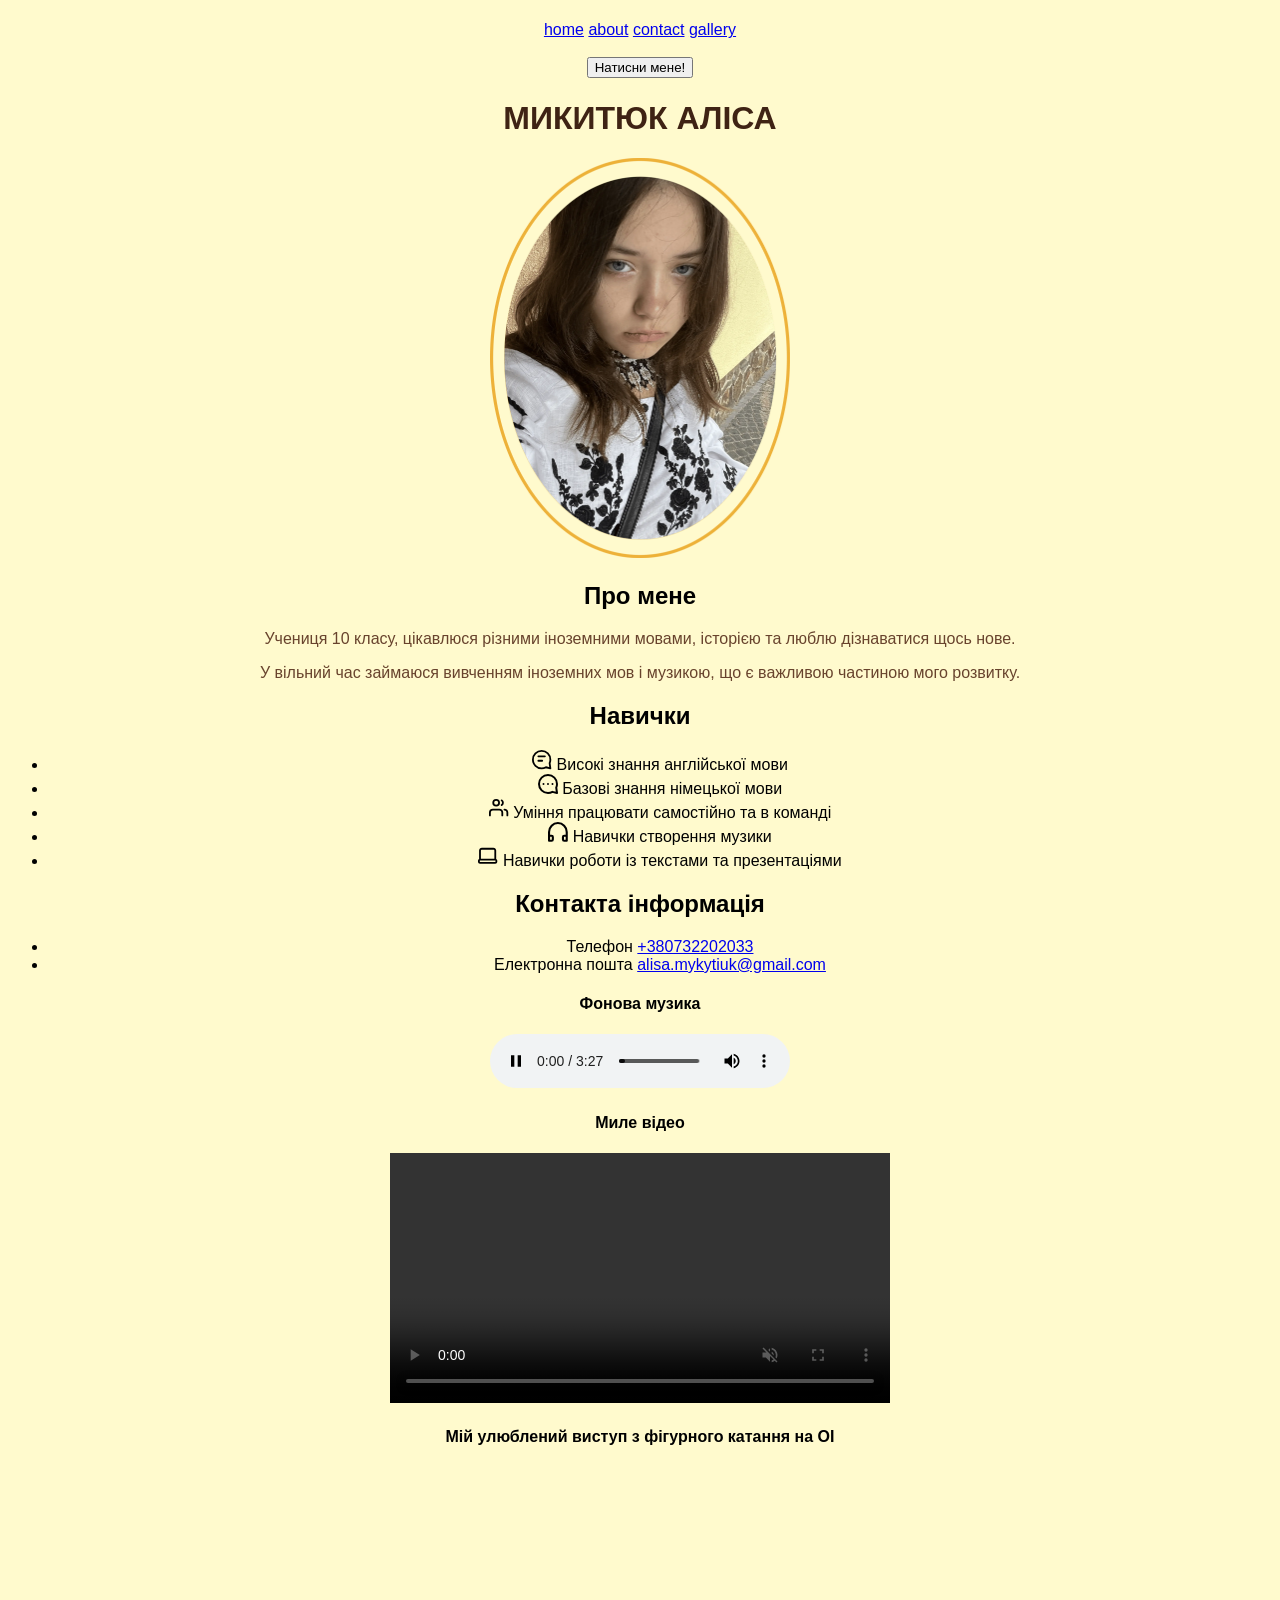
<file: index.html>
<!DOCTYPE html>
<html lang="uk">
<head>
    <meta charset="UTF-8">
    <meta name="viewport" content="width=device-width, initial-scale=1.0">
    <title>Моє резюме</title>
    <link rel="stylesheet" href="./style.css">
</head>
<body>
    <h1 id="title"></h1>
    <header>
        <nav>
            <a href="./index.html">home</a>
                    <a href="./pages/about.html">about</a>
                       <a href="./pages/contact.html">contact</a>
                            <a href="./pages/gallery.html">gallery</a>
        </nav>
    </header>
    <br>
    <button id="mybtn">Натисни мене!</button>
    <h1>Микитюк Аліса</h1>
    <img src="./images/Profile picture.webp" alt="Моє фото" width="300" height="400">
    <h2>Про мене</h2>
    <p class="about">Учениця 10 класу, цікавлюся різними іноземними мовами, історією та люблю дізнаватися щось нове.</p>
    <p class="about">У вільний час займаюся вивченням іноземних мов і музикою, що є важливою частиною мого розвитку.</p>
    <h2>Навички</h2>
<ul>
    <li>
         <img src="./images/Icon.svg" alt="speech bubbles" width="20" height="20">
        Високі знання англійської мови
    </li>
    <li>
        <img src="./images/german.svg" alt="speech bubble german" width="20" height="20">
        Базові знання німецької мови
    </li>
     <li>
        <img src="./images/team.svg" alt="team" width="20" height="20">
        Уміння працювати самостійно та в команді
    </li>
    <li>
        <img src="./images/headphones.svg" alt="music" width="20" height="20">
        Навички створення музики
    </li>
    <li>
        <img src="./images/laptop.svg" alt="text" width="20" height="20">
        Навички роботи із текстами та презентаціями
    </li>
</ul>
    <h2>Контакта інформація</h2>
    <ul>
        <li>
            Телефон <a href="tel:+380732202033">+380732202033</a>
            <li>
            Електронна пошта <a href="mailto:alisa.mykytiuk@gmail.com">alisa.mykytiuk@gmail.com</a>
            </li>
        </li>
    </ul>
<h4>Фонова музика</h4>
<audio src="./media/audio.mp3" controls autoplay loop></audio>

<h4>Миле відео</h4>
<video src="./media/clip.mp4" width="500" controls muted></video>
<p></p>
<h4>Мій улюблений виступ з фігурного катання на ОІ</h4>
<iframe width="500" height="280"
src="https://www.youtube.com/embed/UtL2ie4Xxq8?autoplay=1&mute=1"
title="YouTube video player"
frameborder="0"
allow="accelerometer; autoplay; clipboard-write; encrypted-media; gyroscope; picture-in-picture; web-share"
referrerpolicy="strict-origin-when-cross-origin"
allowfullscreen>
</iframe>
<script src="script.js"></script>
</body>
</html>
</file>
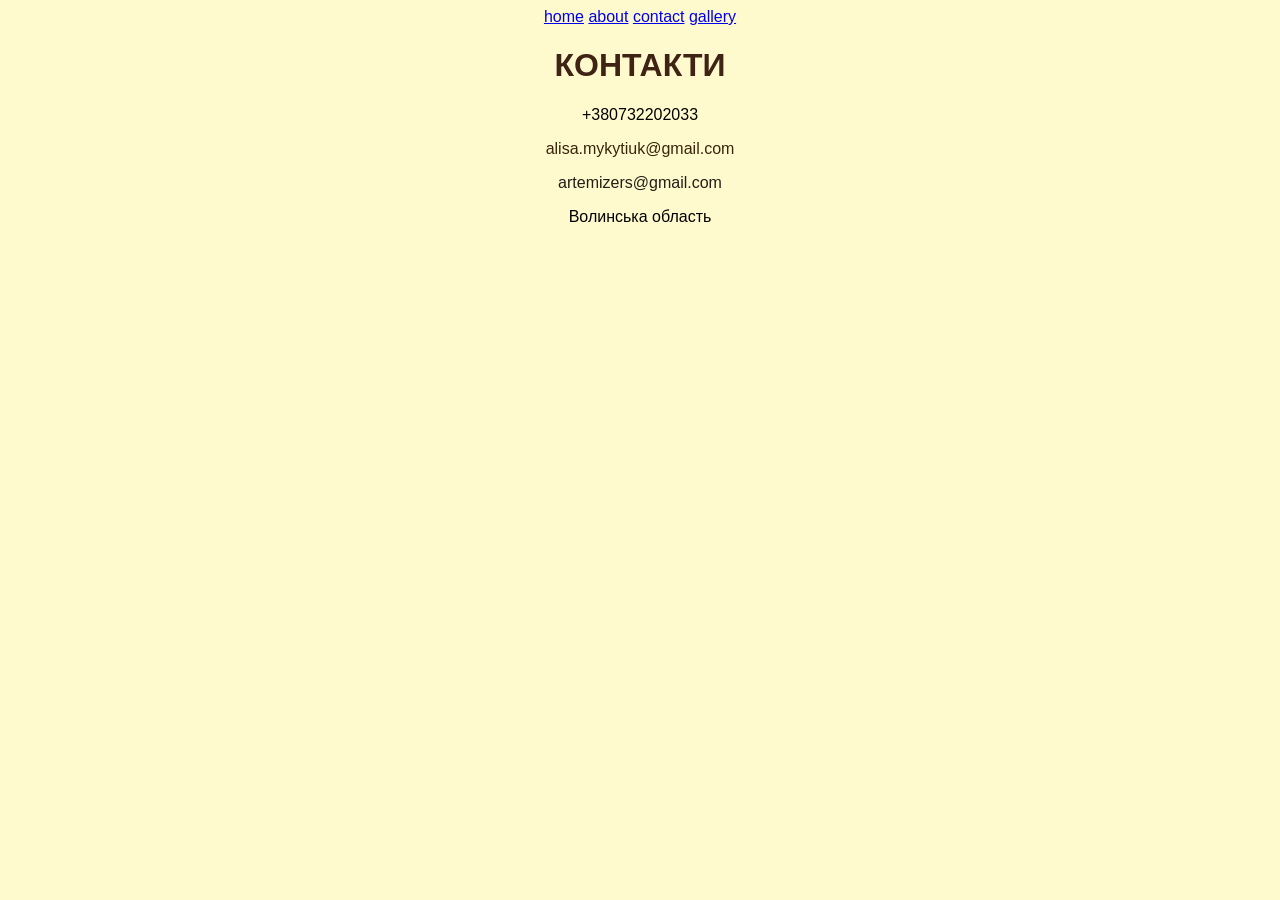
<file: pages/contact.html>
<!DOCTYPE html>
<html lang="en">
<head>
    <meta charset="UTF-8">
    <meta name="viewport" content="width=device-width, initial-scale=1.0">
    <title>Звʼязок</title>
    <link rel="stylesheet" href="../style.css">
</head>
<body>
    <header>
        <nav>
            <a href="../index.html">home</a>
                <a href="./about.html">about</a>
                    <a href="./contact.html">contact</a>
                        <a href="./gallery.html">gallery</a>
        </nav>
     </header>
     <h1>Контакти</h1>
     <p id="phone-link">+380732202033</p>
     <p class="email-info">alisa.mykytiuk@gmail.com</p>
     <p class="email2-info">artemizers@gmail.com</p>
     <div>
        <span>Волинська область</span>
     </div>
    </body>
</html>
</file>
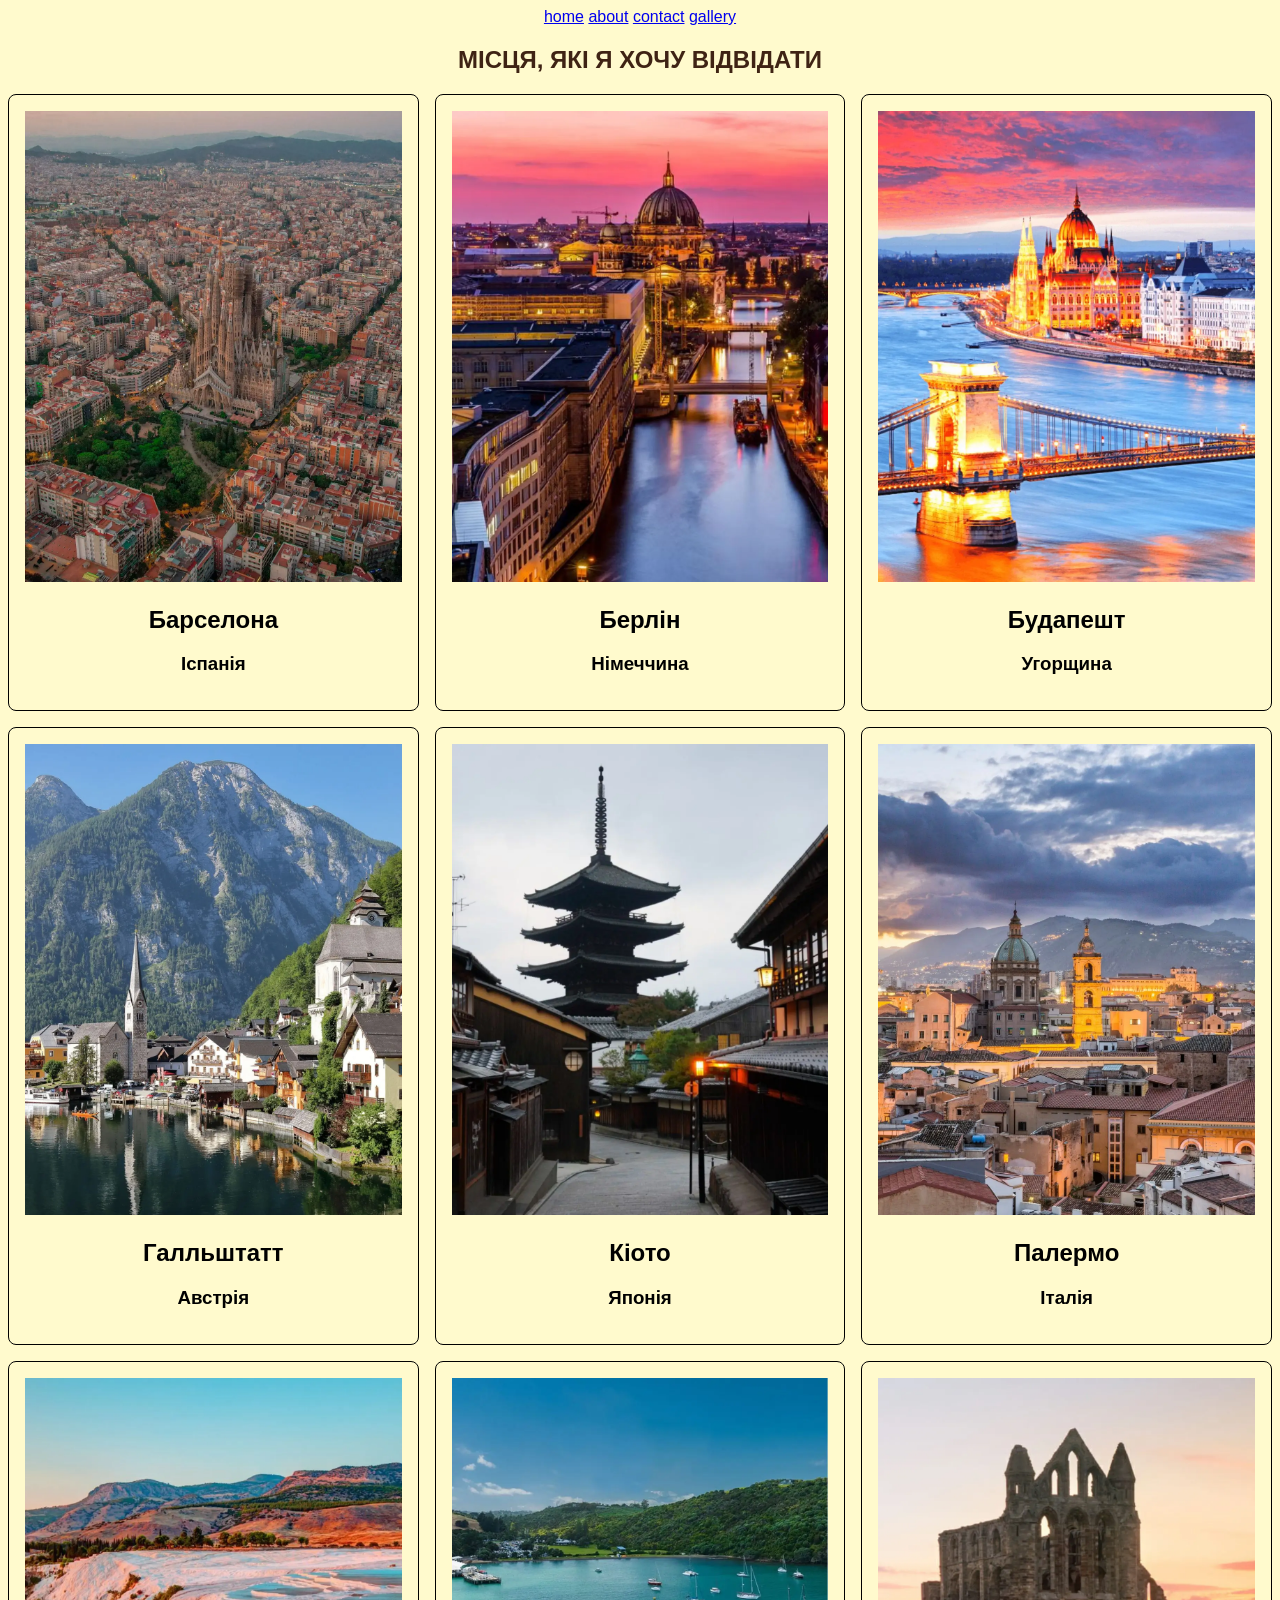
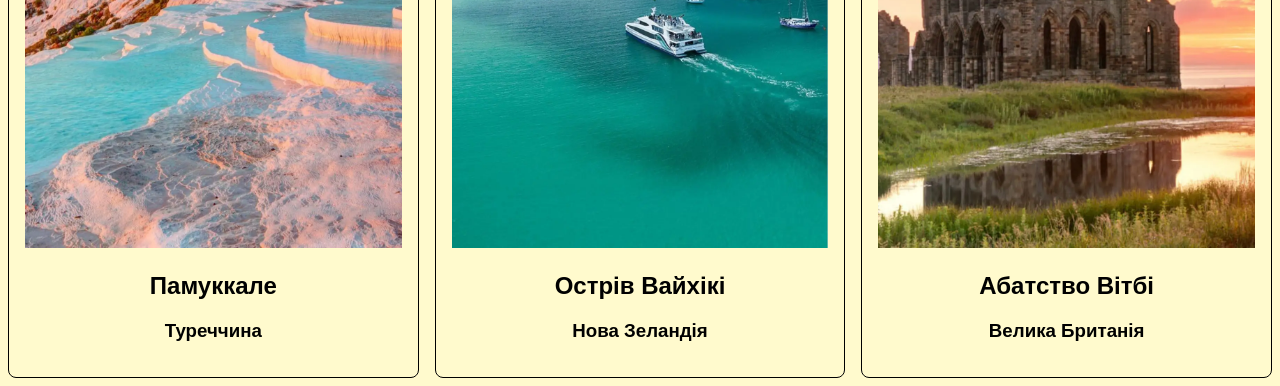
<file: pages/gallery.html>
<!DOCTYPE html>
<html lang="en">
<head>
    <meta charset="UTF-8">
    <meta name="viewport" content="width=device-width, initial-scale=1.0">
    <title>Галерея</title>
    <link rel="stylesheet" href="../style.css">
</head>
<body>
    <header>
        <nav>
            <a href="../index.html">home</a>
                    <a href="./about.html">about</a>
                       <a href="./contact.html">contact</a>
                            <a href="./gallery.html">gallery</a>
        </nav>
    </header> 
    <section class="gallery">
    <div class="container">
        <h1 class="photos">Місця, які я хочу відвідати</h1>
        <div class="wrapper">
            <div class="card">
                 <img src="../images/barcelona.webp" alt="Барселона">
                 <h2>Барселона</h2>
                 <h3>Іспанія</h3>
            </div>

            <div class="card">
                 <img src="../images/berlin.webp" alt="Берлін">
                 <h2>Берлін</h2>
                 <h3>Німеччина</h3>
            </div>

            <div class="card">
                 <img src="../images/budapest.webp" alt="Будапешт">
                 <h2>Будапешт</h2>
                 <h3>Угорщина</h3>
            </div>

            <div class="card">
                 <img src="../images/hallstatt.webp" alt="Галльштатт">
                 <h2>Галльштатт</h2>
                 <h3>Австрія</h3>
            </div>

            <div class="card">
                 <img src="../images/kyoto.webp" alt="Кіото">
                 <h2>Кіото</h2>
                 <h3>Японія</h3>
            </div>

            <div class="card">
                 <img src="../images/palermo.webp" alt="Палермо">
                 <h2>Палермо</h2>
                 <h3>Італія</h3>
            </div>

            <div class="card">
                 <img src="../images/pamukkale.webp" alt="Памуккале">
                 <h2>Памуккале</h2>
                 <h3>Туреччина</h3>
            </div>

            <div class="card">
                 <img src="../images/waiheke.webp" alt="Острів Вайхікі">
                 <h2>Острів Вайхікі</h2>
                 <h3>Нова Зеландія</h3>
            </div>

            <div class="card">
                 <img src="../images/whitby.webp" alt="Абатство Вітбі">
                 <h2>Абатство Вітбі</h2>
                 <h3>Велика Британія</h3>
            </div>
        </div>
    </div>
</section>
</body>
</html>
</file>
<file: style.css>
body {
    font-family: 'Lucida Sans', sans-serif;
    background-color: lemonchiffon;
    text-align: center;
}
h1 {
    color: rgb(63, 35, 20);
    text-transform: uppercase;
}

h2 {
    transition: color 0.3s ease-in-out;
}

h2:hover {
    color: rgb(157, 0, 0);
    cursor: pointer; 
}

h3 {
    transition: color 0.3s ease-in-out;
}

h3:hover {
    color: rgb(0, 48, 190);
    cursor: pointer; 
}

.about {
    color: rgb(104, 67, 45);
}
.card {
    border: 1px solid;
    padding: 1rem;
    border-radius: 0.5rem;
}

.card {
    transition: transform 0.6s ease-in-out; 
}

.card:hover {
    transform: scale(104%); 
}

.wrapper {
    display: grid;
    grid-template-columns: repeat(3, 1fr);
    gap: 1rem;
}
.card img {
    width: 100%;
}

.phone-link{
    color: rgba(91, 59, 28, 0.747);
}
.email-info{
    color: rgb(56, 37, 11);
}
.email2-info{
    color: rgb(36, 29, 24);
}
div span{
    color: rgb(0, 0, 0);
}

@media (max-width: 939px) {
    .wrapper {grid-template-columns: repeat(2, 1fr);}
}
@media (max-width: 695px) {
    .wrapper {grid-template-columns: repeat(1, 1fr);}
}
</file>
